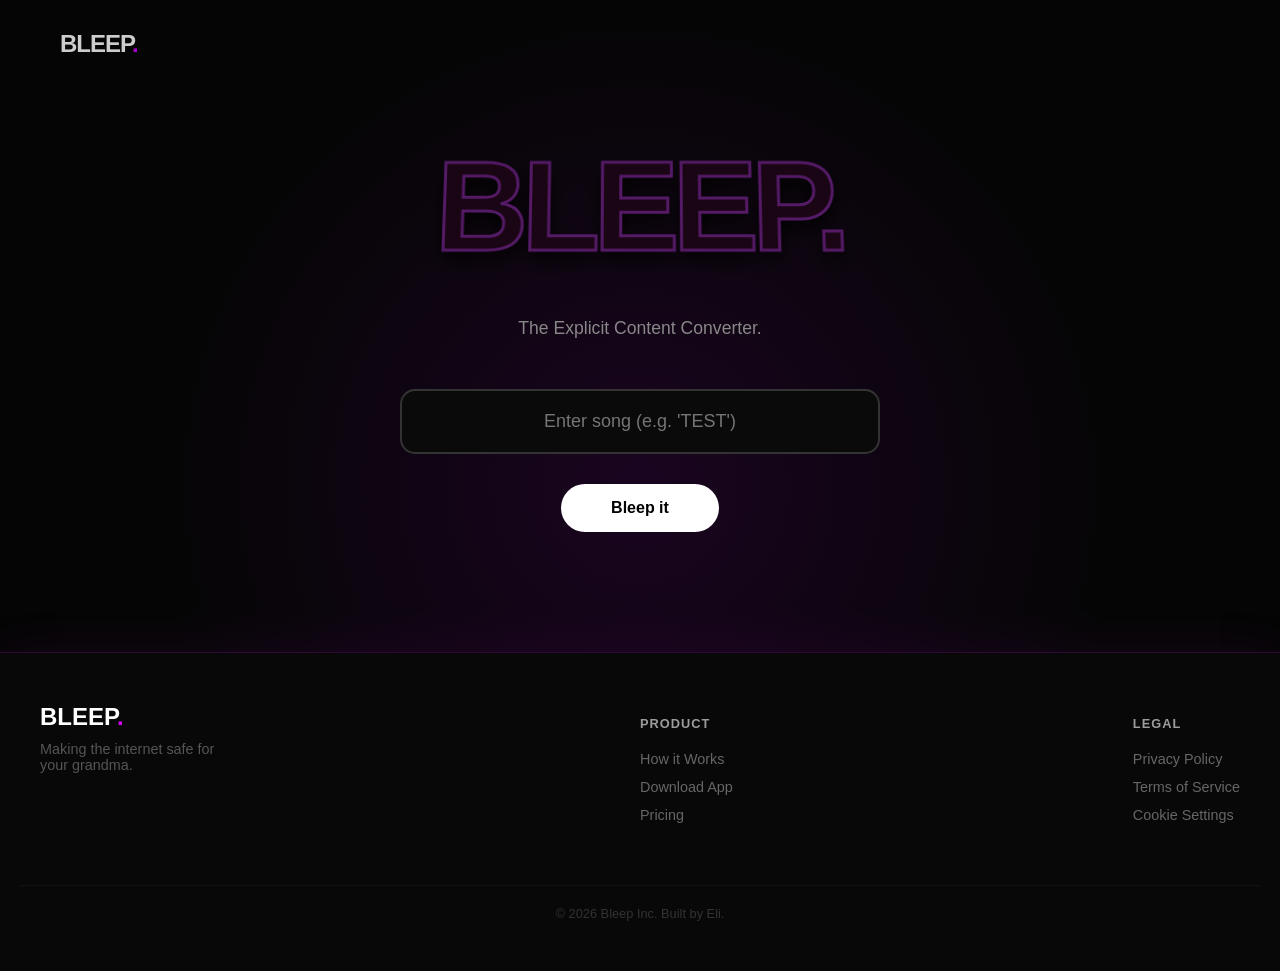
<file: index_1768794200618.html>
<!DOCTYPE html>
<html lang="en">
<head>
    <meta charset="UTF-8">
    <meta name="viewport" content="width=device-width, initial-scale=1.0">
    <title>BLEEP.</title>
    <style>
        /* --- GLOBAL RESET --- */
        body {
            margin: 0;
            padding: 0;
            font-family: 'Inter', -apple-system, BlinkMacSystemFont, sans-serif;
            background: radial-gradient(circle at center, #1a0520 0%, #050505 60%);
            color: white;
            min-height: 100vh;
            display: flex;
            flex-direction: column;
            text-align: center;
            overflow-x: hidden;
        }
        
        * { box-sizing: border-box; }

        /* --- 1. NAVBAR --- */
        .bleep-nav {
            display: flex;
            justify-content: flex-start;
            align-items: center;
            padding: 30px 20px; /* Adjusted for mobile safety */
            width: 100%;
            max-width: 1200px;
            margin: 0 auto;
        }
        .nav-logo {
            font-weight: 800;
            font-size: 1.5rem;
            letter-spacing: -1px;
            color: white;
            text-decoration: none;
            opacity: 0.8;
            transition: 0.3s;
        }
        .nav-logo:hover { opacity: 1; text-shadow: 0 0 15px rgba(212,0,255,0.5); }
        .nav-logo span { color: #d400ff; }

        /* --- 2. HERO SECTION --- */
        .hero-section {
            flex-grow: 1;
            display: flex;
            flex-direction: column;
            justify-content: center;
            align-items: center;
            padding: 20px;
            width: 100%;
            max-width: 900px;
            margin: 0 auto;
            margin-bottom: 60px;
        }

        /* 3D TITLE ZONE */
        .title-zone {
            display: inline-block;
            padding: 40px; /* Tighter padding for mobile */
            cursor: default;
            perspective: 500px;
        }
        
        .hero-title {
            font-size: 15vw; /* Responsive font size based on screen width */
            max-font-size: 8rem;
            margin: 0;
            line-height: 0.9;
            font-weight: 900;
            letter-spacing: -0.05em;
            color: #1a0515;
            -webkit-text-stroke: 2px #541a66; /* Thinner stroke for cleanness */
            text-shadow: 0 10px 20px rgba(0,0,0,1);
            opacity: 1;
            transition: all 0.1s;
            transform: rotateX(5deg);
        }

        /* Desktop override for font size */
        @media (min-width: 800px) {
            .hero-title { font-size: 8rem; -webkit-text-stroke: 3px #541a66; }
        }

        .neon-active .hero-title {
            color: #fff;
            -webkit-text-stroke: 3px #e080ff;
            text-shadow: 0 0 5px #fff, 0 0 20px #d400ff, 0 0 80px #d400ff, 0 20px 30px rgba(0,0,0,1);
            animation: neon-flicker 1.5s steps(15, end) forwards, neon-hum 0.1s infinite alternate;
        }

        @keyframes neon-flicker {
            0%   { opacity: 0.8; color: #1a0515; text-shadow: none; }
            5%   { opacity: 1; color: #fff; text-shadow: 0 0 20px #d400ff; }
            10%  { opacity: 0.8; color: #1a0515; text-shadow: none; }
            30%  { opacity: 1; color: #fff; text-shadow: 0 0 60px #d400ff; }
            100% { opacity: 1; color: #fff; }
        }
        @keyframes neon-hum {
            from { text-shadow: 0 0 10px #fff, 0 0 20px #d400ff, 0 0 80px #d400ff; }
            to   { text-shadow: 0 0 12px #fff, 0 0 22px #d400ff, 0 0 85px #d400ff; }
        }

        .subtitle { color: #888; font-size: 1.1rem; margin-bottom: 40px; font-weight: 300; margin-top: 15px; }

        /* SEARCH BAR */
        .search-container { position: relative; max-width: 500px; width: 100%; margin: 0 auto; padding: 10px; }
        .bleep-input {
            width: 100%;
            padding: 20px;
            font-size: 18px;
            border-radius: 15px;
            border: 2px solid #333;
            background: #0a0a0a;
            color: white;
            text-align: center;
            outline: none;
            transition: 0.3s;
            -webkit-appearance: none; /* iOS Fix */
        }
        .search-container:hover .bleep-input { border-color: #8c00aa; box-shadow: 0 0 30px rgba(170,0,212,0.2); transform: scale(1.02); }
        .bleep-input:focus { border-color: #d400ff; box-shadow: 0 0 60px rgba(212,0,255,0.5); background: #000; transform: scale(1.02); }

        .main-btn {
            margin-top: 20px;
            padding: 15px 50px;
            font-size: 16px;
            font-weight: 700;
            background: white;
            color: black;
            border: none;
            border-radius: 50px;
            cursor: pointer;
            transition: 0.2s;
            -webkit-tap-highlight-color: transparent;
        }
        .main-btn:hover { transform: translateY(-3px); box-shadow: 0 0 20px rgba(255,255,255,0.3); }
        
        #bleep-results { margin-top: 40px; display: flex; flex-direction: column; gap: 15px; width: 100%; }

        /* --- 3. FOOTER --- */
        .bleep-footer {
            margin-top: auto;
            width: 100%;
            background: #080808;
            border-top: 1px solid rgba(212,0,255,0.2);
            box-shadow: 0 -10px 40px rgba(212,0,255,0.05);
            padding: 50px 20px;
            text-align: left;
        }
        
        .footer-content {
            display: flex;
            flex-wrap: wrap;
            justify-content: space-between;
            max-width: 1200px;
            margin: 0 auto;
            gap: 40px;
        }

        .footer-brand h2 { margin: 0; font-size: 1.5rem; font-weight: 800; }
        .footer-brand span { color: #d400ff; }
        .footer-tagline { color: #555; font-size: 0.9rem; margin-top: 10px; max-width: 200px; }

        .footer-column h3 { color: white; font-size: 0.8rem; text-transform: uppercase; letter-spacing: 1px; margin-bottom: 20px; opacity: 0.6; }
        .footer-column a { display: block; color: #666; text-decoration: none; margin-bottom: 12px; font-size: 0.9rem; transition: 0.3s; }
        .footer-column a:hover { color: #d400ff; padding-left: 5px; }

        .footer-bottom {
            margin-top: 50px;
            padding-top: 20px;
            border-top: 1px solid #111;
            text-align: center;
            color: #333;
            font-size: 0.8rem;
        }

        /* --- CARDS --- */
        .bleep-card { 
            background: rgba(20,20,20,0.9); border: 1px solid #333; padding: 15px; border-radius: 16px; 
            display: flex; align-items: center; text-align: left; animation: slideUp 0.4s ease-out forwards; 
        }
        @keyframes slideUp { from { opacity: 0; transform: translateY(20px); } to { opacity: 1; transform: translateY(0); } }
        
        .bleep-art { width: 60px; height: 60px; border-radius: 8px; margin-right: 15px; object-fit: cover; flex-shrink: 0; }
        .bleep-info { flex-grow: 1; min-width: 0; }
        .b-title { font-weight: 700; display: block; white-space: nowrap; overflow: hidden; text-overflow: ellipsis; }
        .b-artist { color: #888; font-size: 0.9rem; white-space: nowrap; overflow: hidden; text-overflow: ellipsis; }
        
        .badge { font-size: 0.7rem; padding: 4px 8px; border-radius: 6px; font-weight: 800; margin-left: 10px; flex-shrink: 0; }
        .clean { background: rgba(0,255,127,0.1); color: #00ff7f; border: 1px solid #00ff7f; }
        .explicit { background: rgba(255,59,48,0.1); color: #ff3b30; border: 1px solid #ff3b30; }
        
        .fix-btn { 
            background: #ff3b30; color: white; border: none; padding: 8px 15px; border-radius: 20px; 
            font-weight: bold; font-size: 0.75rem; cursor: pointer; margin-left: 10px; flex-shrink: 0;
        }
        .fix-btn:hover { background: #ff6055; box-shadow: 0 0 15px rgba(255, 59, 48, 0.4); }
        .card-success { border-color: #00ff7f; background: rgba(0, 255, 127, 0.05); }

        /* MOBILE OPTIMIZATIONS */
        @media (max-width: 600px) {
            .bleep-nav { justify-content: center; padding: 20px; }
            .hero-section { margin-bottom: 30px; }
            .footer-content { flex-direction: column; text-align: center; gap: 40px; }
            .footer-tagline { margin: 10px auto; }
        }
    </style>
</head>
<body>

    <nav class="bleep-nav">
        <a href="#" class="nav-logo">BLEEP<span>.</span></a>
    </nav>

    <div class="hero-section">
        <div class="title-zone" onmouseover="this.classList.add('neon-active')" ontouchstart="this.classList.add('neon-active')">
            <h1 class="hero-title">BLEEP.</h1>
        </div>
        <p class="subtitle">The Explicit Content Converter.</p>

        <div class="search-container">
            <input type="text" class="bleep-input" id="bleepInput" placeholder="Enter song (e.g. 'TEST')" onkeydown="if(event.key==='Enter') runBleepSearch()">
        </div>
        <button class="main-btn" onclick="runBleepSearch()">Bleep it</button>

        <div id="bleep-results"></div>
    </div>

    <footer class="bleep-footer">
        <div class="footer-content">
            <div class="footer-brand">
                <h2>BLEEP<span>.</span></h2>
                <p class="footer-tagline">Making the internet safe for your grandma.</p>
            </div>
            
            <div class="footer-column">
                <h3>Product</h3>
                <a href="#">How it Works</a>
                <a href="#">Download App</a>
                <a href="#">Pricing</a>
            </div>

            <div class="footer-column">
                <h3>Legal</h3>
                <a href="#">Privacy Policy</a>
                <a href="#">Terms of Service</a>
                <a href="#">Cookie Settings</a>
            </div>
        </div>

        <div class="footer-bottom">
            &copy; 2026 Bleep Inc. Built by Eli.
        </div>
    </footer>

    <script>
        async function runBleepSearch() {
            const query = document.getElementById('bleepInput').value;
            const output = document.getElementById('bleep-results');
            if (!query) return;
            output.innerHTML = "<p style='color:#666'>Searching...</p>";

            if (query.toLowerCase() === "test") {
                output.innerHTML = "";
                renderBleepCard({
                    trackName: "Houdini", artistName: "Eminem",
                    artworkUrl60: "https://is1-ssl.mzstatic.com/image/thumb/Music211/v4/4e/15/2e/4e152e37-1473-1383-2949-c1cb41724f7e/198588661642.jpg/60x60bb.jpg",
                    trackExplicitness: "explicit"
                });
                return;
            }

            const url = `https://itunes.apple.com/search?term=${encodeURIComponent(query)}&media=music&country=US&limit=10`;
            try {
                const response = await fetch(url);
                const data = await response.json();
                output.innerHTML = ""; 
                data.results.forEach(song => renderBleepCard(song));
            } catch (error) { output.innerHTML = "Error connecting."; }
        }

        function renderBleepCard(song) {
            const output = document.getElementById('bleep-results');
            let actionHTML = "";
            let badgeHTML = `<span class="badge clean">CLEAN</span>`;

            if (song.trackExplicitness === "explicit") {
                badgeHTML = `<span class="badge explicit">EXPLICIT</span>`;
                actionHTML = `<button class="fix-btn" onclick="fixBleepSong('${song.artistName}', '${song.trackName}', this)">CLEAN IT ✨</button>`;
            }

            output.innerHTML += `
            <div class="bleep-card">
                <img src="${song.artworkUrl60}" class="bleep-art">
                <div class="bleep-info">
                    <span class="b-title">${song.trackName}</span>
                    <span class="b-artist">${song.artistName}</span>
                </div>
                ${badgeHTML}
                ${actionHTML}
            </div>`;
        }

        async function fixBleepSong(artist, track, btn) {
            btn.innerText = "...";
            if (track === "Houdini" && artist === "Eminem") {
                setTimeout(() => { swapToClean(btn, {
                    trackName: "Houdini", artistName: "Eminem",
                    artworkUrl60: "https://is1-ssl.mzstatic.com/image/thumb/Music221/v4/f4/9b/37/f49b375b-986b-a249-1d42-0f117c2f1f0a/198588662052.jpg/60x60bb.jpg"
                })}, 800);
                return;
            }
            const query = `${artist} ${track}`;
            const url = `https://itunes.apple.com/search?term=${encodeURIComponent(query)}&media=music&country=US&limit=15`;
            const response = await fetch(url);
            const data = await response.json();
            const clean = data.results.find(s => s.trackExplicitness !== "explicit");
            if (clean) swapToClean(btn, clean);
            else { btn.innerText = "Failed"; btn.style.background = "#333"; }
        }

        function swapToClean(btn, clean) {
            const card = btn.parentElement;
            card.innerHTML = `
                <img src="${clean.artworkUrl60}" class="bleep-art">
                <div class="bleep-info">
                    <span class="b-title">${clean.trackName}</span>
                    <span class="b-artist">${clean.artistName}</span>
                </div>
                <span class="badge clean">MATCHED ✅</span>
            `;
            card.classList.add("card-success"); 
        }
    </script>
</body>
</html>
</file>
